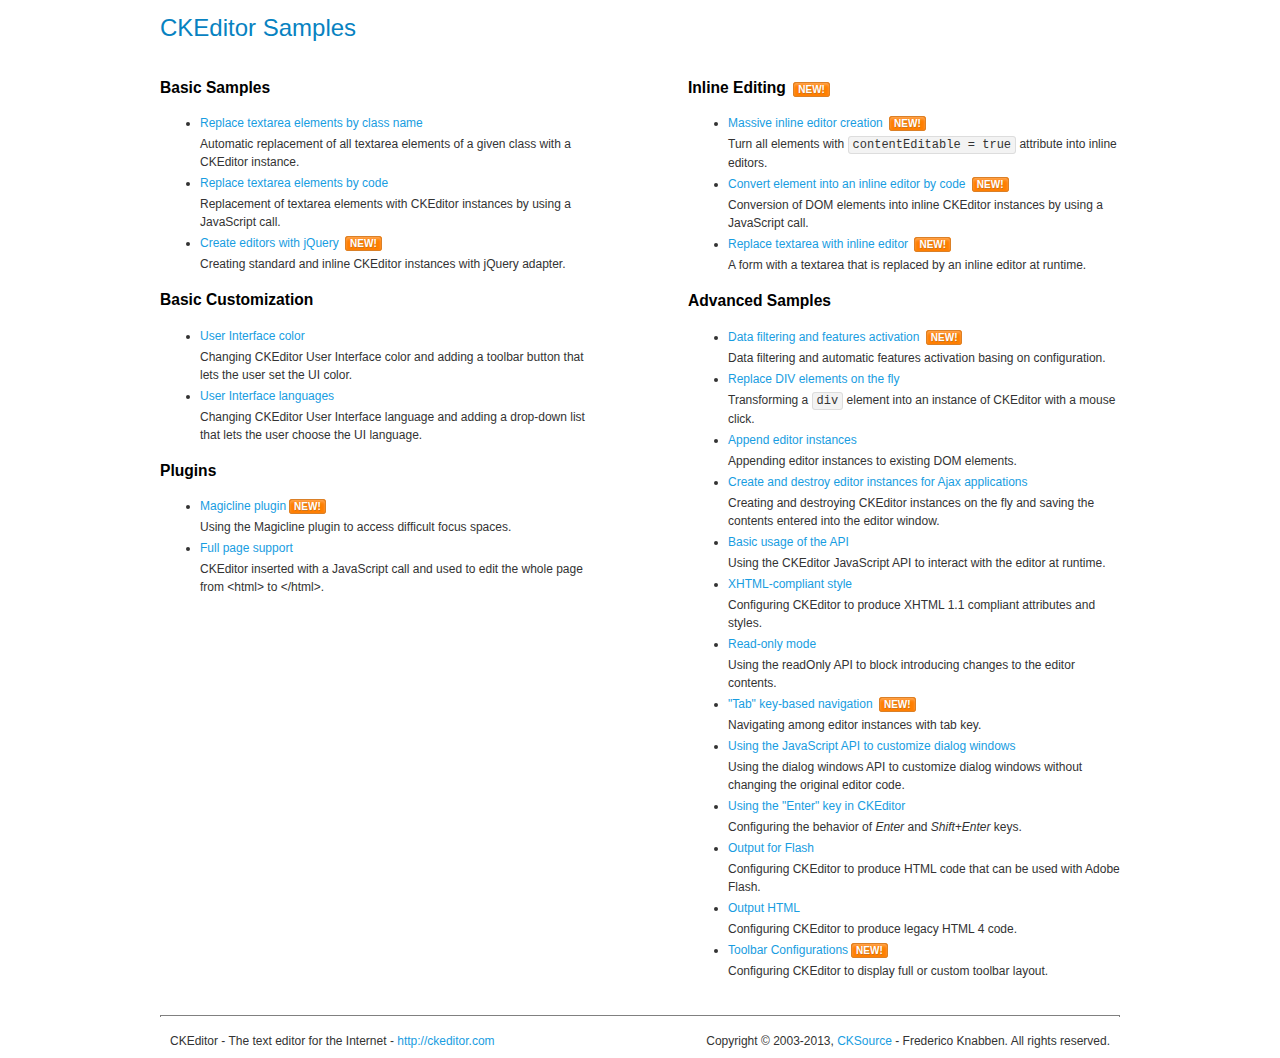
<file: admin/vendors/ckeditor/samples/index.html>
<!DOCTYPE html>
<!--
Copyright (c) 2003-2013, CKSource - Frederico Knabben. All rights reserved.
For licensing, see LICENSE.md or http://ckeditor.com/license
-->
<html>
<head>
	<title>CKEditor Samples</title>
	<meta charset="utf-8">
	<link rel="stylesheet" href="sample.css">
</head>
<body>
	<h1 class="samples">
		CKEditor Samples
	</h1>
	<div class="twoColumns">
		<div class="twoColumnsLeft">
			<h2 class="samples">
				Basic Samples
			</h2>
			<dl class="samples">
				<dt><a class="samples" href="replacebyclass.html">Replace textarea elements by class name</a></dt>
				<dd>Automatic replacement of all textarea elements of a given class with a CKEditor instance.</dd>

				<dt><a class="samples" href="replacebycode.html">Replace textarea elements by code</a></dt>
				<dd>Replacement of textarea elements with CKEditor instances by using a JavaScript call.</dd>

				<dt><a class="samples" href="jquery.html">Create editors with jQuery</a> <span class="new">New!</span></dt>
				<dd>Creating standard and inline CKEditor instances with jQuery adapter.</dd>
			</dl>

			<h2 class="samples">
				Basic Customization
			</h2>
			<dl class="samples">
				<dt><a class="samples" href="uicolor.html">User Interface color</a></dt>
				<dd>Changing CKEditor User Interface color and adding a toolbar button that lets the user set the UI color.</dd>

				<dt><a class="samples" href="uilanguages.html">User Interface languages</a></dt>
				<dd>Changing CKEditor User Interface language and adding a drop-down list that lets the user choose the UI language.</dd>
			</dl>


			<h2 class="samples">Plugins</h2>
<dl class="samples">
<dt><a class="samples" href="plugins/magicline/magicline.html">Magicline plugin</a><span class="new">New!</span></dt>
<dd>Using the Magicline plugin to access difficult focus spaces.</dd>

<dt><a class="samples" href="plugins/wysiwygarea/fullpage.html">Full page support</a></dt>
<dd>CKEditor inserted with a JavaScript call and used to edit the whole page from &lt;html&gt; to &lt;/html&gt;.</dd>
</dl>
		</div>
		<div class="twoColumnsRight">
			<h2 class="samples">
				Inline Editing <span class="new">New!</span>
			</h2>
			<dl class="samples">
				<dt><a class="samples" href="inlineall.html">Massive inline editor creation</a> <span class="new">New!</span></dt>
				<dd>Turn all elements with <code>contentEditable = true</code> attribute into inline editors.</dd>

				<dt><a class="samples" href="inlinebycode.html">Convert element into an inline editor by code</a> <span class="new">New!</span></dt>
				<dd>Conversion of DOM elements into inline CKEditor instances by using a JavaScript call.</dd>

				<dt><a class="samples" href="inlinetextarea.html">Replace textarea with inline editor</a> <span class="new">New!</span></dt>
				<dd>A form with a textarea that is replaced by an inline editor at runtime.</dd>

				
			</dl>

			<h2 class="samples">
				Advanced Samples
			</h2>
			<dl class="samples">
				<dt><a class="samples" href="datafiltering.html">Data filtering and features activation</a> <span class="new">New!</span></dt>
				<dd>Data filtering and automatic features activation basing on configuration.</dd>

				<dt><a class="samples" href="divreplace.html">Replace DIV elements on the fly</a></dt>
				<dd>Transforming a <code>div</code> element into an instance of CKEditor with a mouse click.</dd>

				<dt><a class="samples" href="appendto.html">Append editor instances</a></dt>
				<dd>Appending editor instances to existing DOM elements.</dd>

				<dt><a class="samples" href="ajax.html">Create and destroy editor instances for Ajax applications</a></dt>
				<dd>Creating and destroying CKEditor instances on the fly and saving the contents entered into the editor window.</dd>

				<dt><a class="samples" href="api.html">Basic usage of the API</a></dt>
				<dd>Using the CKEditor JavaScript API to interact with the editor at runtime.</dd>

				<dt><a class="samples" href="xhtmlstyle.html">XHTML-compliant style</a></dt>
				<dd>Configuring CKEditor to produce XHTML 1.1 compliant attributes and styles.</dd>

				<dt><a class="samples" href="readonly.html">Read-only mode</a></dt>
				<dd>Using the readOnly API to block introducing changes to the editor contents.</dd>

				<dt><a class="samples" href="tabindex.html">"Tab" key-based navigation</a> <span class="new">New!</span></dt>
				<dd>Navigating among editor instances with tab key.</dd>


				
<dt><a class="samples" href="plugins/dialog/dialog.html">Using the JavaScript API to customize dialog windows</a></dt>
<dd>Using the dialog windows API to customize dialog windows without changing the original editor code.</dd>

<dt><a class="samples" href="plugins/enterkey/enterkey.html">Using the &quot;Enter&quot; key in CKEditor</a></dt>
<dd>Configuring the behavior of <em>Enter</em> and <em>Shift+Enter</em> keys.</dd>

<dt><a class="samples" href="plugins/htmlwriter/outputforflash.html">Output for Flash</a></dt>
<dd>Configuring CKEditor to produce HTML code that can be used with Adobe Flash.</dd>

<dt><a class="samples" href="plugins/htmlwriter/outputhtml.html">Output HTML</a></dt>
<dd>Configuring CKEditor to produce legacy HTML 4 code.</dd>

<dt><a class="samples" href="plugins/toolbar/toolbar.html">Toolbar Configurations</a><span class="new">New!</span></dt>
<dd>Configuring CKEditor to display full or custom toolbar layout.</dd>

			</dl>
		</div>
	</div>
	<div id="footer">
		<hr>
		<p>
			CKEditor - The text editor for the Internet - <a class="samples" href="http://ckeditor.com/">http://ckeditor.com</a>
		</p>
		<p id="copy">
			Copyright &copy; 2003-2013, <a class="samples" href="http://cksource.com/">CKSource</a> - Frederico Knabben. All rights reserved.
		</p>
	</div>
</body>
</html>
</file>
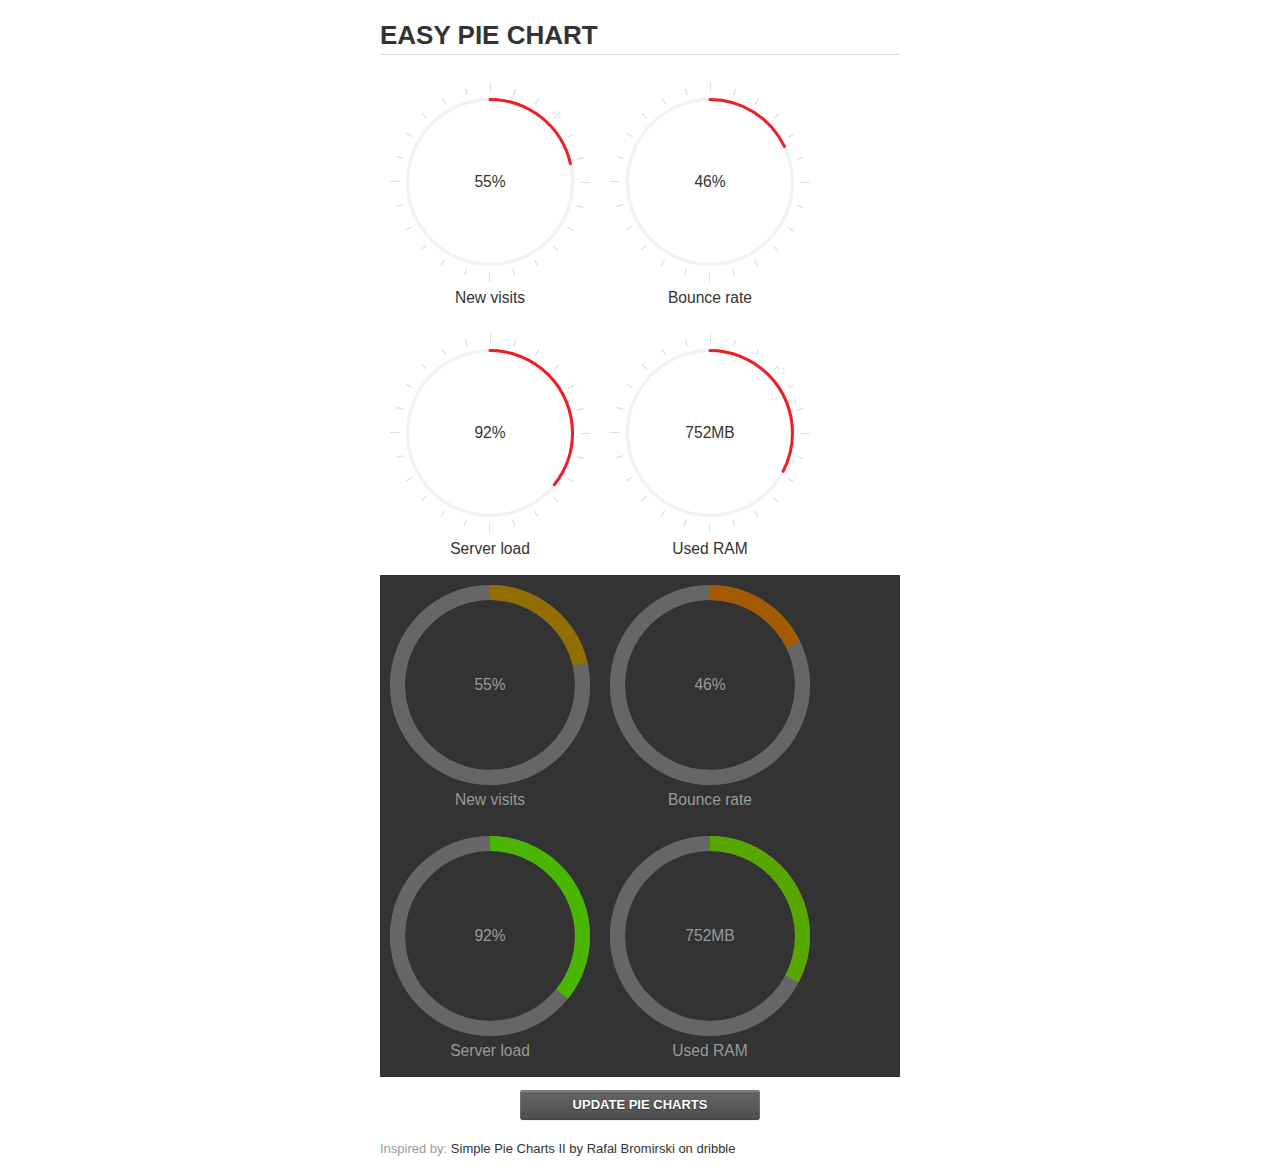
<file: admin/vendors/easypiechart/examples/index.html>
<!doctype html>
<html>
    <head>
        <meta charset="utf-8">
        <title>Easy Pie Chart</title>
        <script type="text/javascript" src="https://ajax.googleapis.com/ajax/libs/jquery/1.7.2/jquery.min.js"></script>
        <script type="text/javascript" src="http://html5shiv.googlecode.com/svn/trunk/html5.js"></script>
        <script type="text/javascript" src="excanvas.js"></script>
        <script type="text/javascript" src="../jquery.easy-pie-chart.js"></script>

        <link rel="stylesheet" type="text/css" href="style.css" media="screen">
        <link rel="stylesheet" type="text/css" href="../jquery.easy-pie-chart.css" media="screen">

        <meta name="viewport" content="width=device-width, initial-scale=1.0">

        <script type="text/javascript">
            var initPieChart = function() {
                $('.percentage').easyPieChart({
                    animate: 1000
                });
                $('.percentage-light').easyPieChart({
                    barColor: function(percent) {
                        percent /= 100;
                        return "rgb(" + Math.round(255 * (1-percent)) + ", " + Math.round(255 * percent) + ", 0)";
                    },
                    trackColor: '#666',
                    scaleColor: false,
                    lineCap: 'butt',
                    lineWidth: 15,
                    animate: 1000
                });

                $('.updateEasyPieChart').on('click', function(e) {
                  e.preventDefault();
                  $('.percentage, .percentage-light').each(function() {
                    var newValue = Math.round(100*Math.random());
                    $(this).data('easyPieChart').update(newValue);
                    $('span', this).text(newValue);
                  });
                });
            };
        </script>
    </head>
    <body onload="initPieChart();">
        <div class="container">
            <h1>EASY PIE CHART</h1>
            <div class="chart">
                <div class="percentage" data-percent="55"><span>55</span>%</div>
                <div class="label">New visits</div>
            </div>
            <div class="chart">
                <div class="percentage" data-percent="46"><span>46</span>%</div>
                <div class="label">Bounce rate</div>
            </div>
            <div class="chart">
                <div class="percentage" data-percent="92"><span>92</span>%</div>
                <div class="label">Server load</div>
            </div>
            <div class="chart">
                <div class="percentage" data-percent="84"><span>752</span>MB</div>
                <div class="label">Used RAM</div>
            </div>
            <div style="clear:both;"></div>
            <div class="dark">
                <div class="chart">
                    <div class="percentage-light" data-percent="55"><span>55</span>%</div>
                    <div class="label">New visits</div>
                </div>
                <div class="chart">
                    <div class="percentage-light" data-percent="46"><span>46</span>%</div>
                    <div class="label">Bounce rate</div>
                </div>
                <div class="chart">
                    <div class="percentage-light" data-percent="92"><span>92</span>%</div>
                    <div class="label">Server load</div>
                </div>
                <div class="chart">
                    <div class="percentage-light" data-percent="84"><span>752</span>MB</div>
                    <div class="label">Used RAM</div>
                </div>
                <div style="clear:both;"></div>
            </div>

            <p><a href="#" class="button updateEasyPieChart">Update pie charts</a></p>

            <p class="credits">Inspired by: <a href="http://drbl.in/ezuc" target="_blank">Simple Pie Charts II by Rafal Bromirski on dribble</a></p>
        </div>
    </body>
</html>
</file>
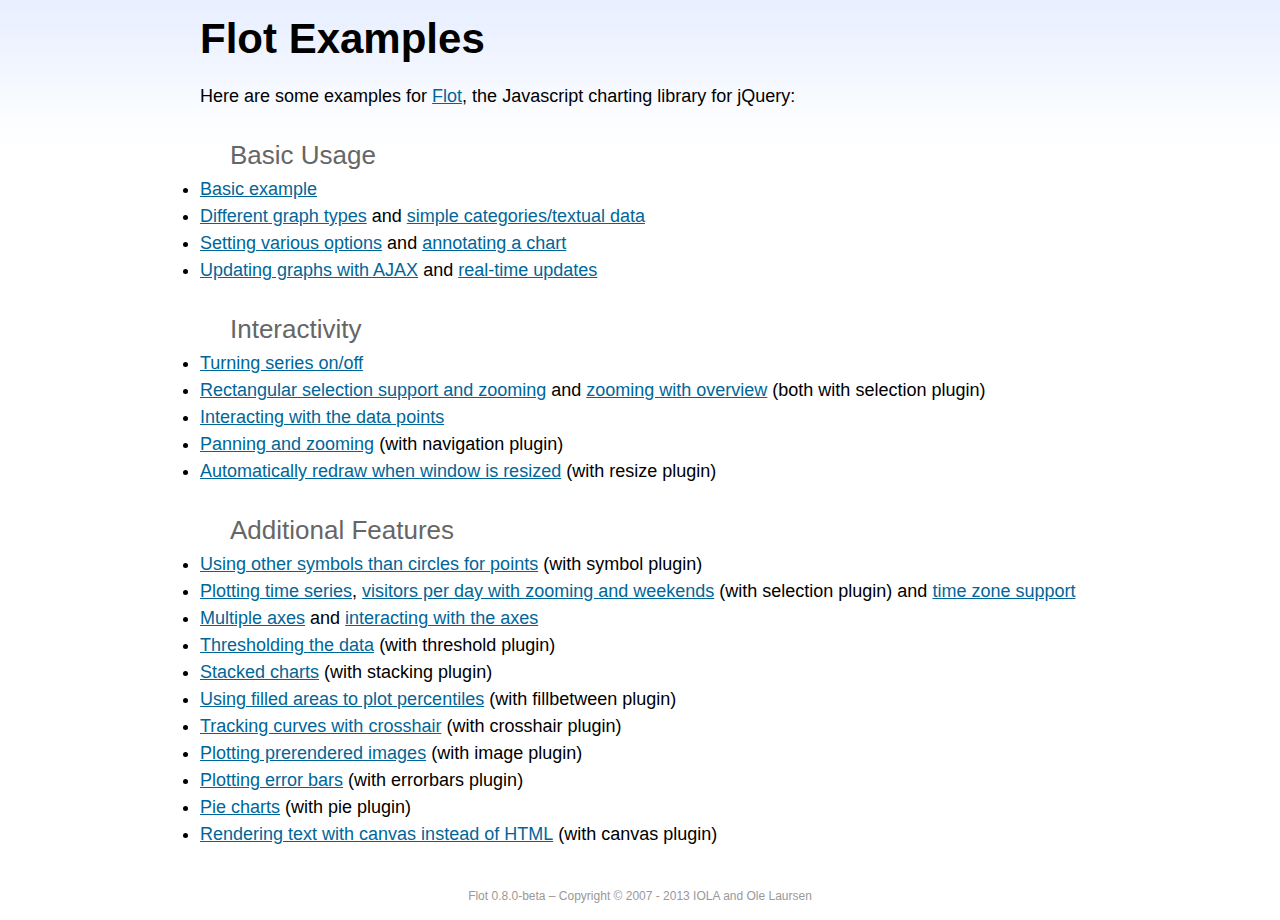
<file: admin/vendors/flot/examples/index.html>
<!DOCTYPE html PUBLIC "-//W3C//DTD HTML 4.01//EN" "http://www.w3.org/TR/html4/strict.dtd">
<html>
<head>
	<meta http-equiv="Content-Type" content="text/html; charset=utf-8">
	<title>Flot Examples</title>
	<link href="examples.css" rel="stylesheet" type="text/css">
	<style>

	h3 {
		margin-top: 30px;
		margin-bottom: 5px;
	}

	</style>
	<script language="javascript" type="text/javascript" src="../jquery.js"></script>
	<script language="javascript" type="text/javascript" src="../jquery.flot.js"></script>
	<script type="text/javascript">

	$(function() {

		// Add the Flot version string to the footer

		$("#footer").prepend("Flot " + $.plot.version + " &ndash; ");
	});

	</script>
</head>
<body>

	<div id="header">
		<h2>Flot Examples</h2>
	</div>

	<div id="content">

		<p>Here are some examples for <a href="http://www.flotcharts.org">Flot</a>, the Javascript charting library for jQuery:</p>

		<h3>Basic Usage</h3>

		<ul>
			<li><a href="basic-usage/index.html">Basic example</a></li>
			<li><a href="series-types/index.html">Different graph types</a> and <a href="categories/index.html">simple categories/textual data</a></li>
			<li><a href="basic-options/index.html">Setting various options</a> and <a href="annotating/index.html">annotating a chart</a></li>
			<li><a href="ajax/index.html">Updating graphs with AJAX</a> and <a href="realtime/index.html">real-time updates</a></li>
		</ul>

		<h3>Interactivity</h3>

		<ul>
			<li><a href="series-toggle/index.html">Turning series on/off</a></li>
			<li><a href="selection/index.html">Rectangular selection support and zooming</a> and <a href="zooming/index.html">zooming with overview</a> (both with selection plugin)</li>
			<li><a href="interacting/index.html">Interacting with the data points</a></li>
			<li><a href="navigate/index.html">Panning and zooming</a> (with navigation plugin)</li>
			<li><a href="resize/index.html">Automatically redraw when window is resized</a> (with resize plugin)</li>
		</ul>

		<h3>Additional Features</h3>

		<ul>
			<li><a href="symbols/index.html">Using other symbols than circles for points</a> (with symbol plugin)</li>
			<li><a href="axes-time/index.html">Plotting time series</a>, <a href="visitors/index.html">visitors per day with zooming and weekends</a> (with selection plugin) and <a href="axes-time-zones/index.html">time zone support</a></li>
			<li><a href="axes-multiple/index.html">Multiple axes</a> and <a href="axes-interacting/index.html">interacting with the axes</a></li>
			<li><a href="threshold/index.html">Thresholding the data</a> (with threshold plugin)</li>
			<li><a href="stacking/index.html">Stacked charts</a> (with stacking plugin)</li>
			<li><a href="percentiles/index.html">Using filled areas to plot percentiles</a> (with fillbetween plugin)</li>
			<li><a href="tracking/index.html">Tracking curves with crosshair</a> (with crosshair plugin)</li>
			<li><a href="image/index.html">Plotting prerendered images</a> (with image plugin)</li>
			<li><a href="series-errorbars/index.html">Plotting error bars</a> (with errorbars plugin)</li>
			<li><a href="series-pie/index.html">Pie charts</a> (with pie plugin)</li>
			<li><a href="canvas/index.html">Rendering text with canvas instead of HTML</a> (with canvas plugin)</li>
		</ul>

	</div>

	<div id="footer">
		Copyright &copy; 2007 - 2013 IOLA and Ole Laursen
	</div>

</body>
</html>
</file>
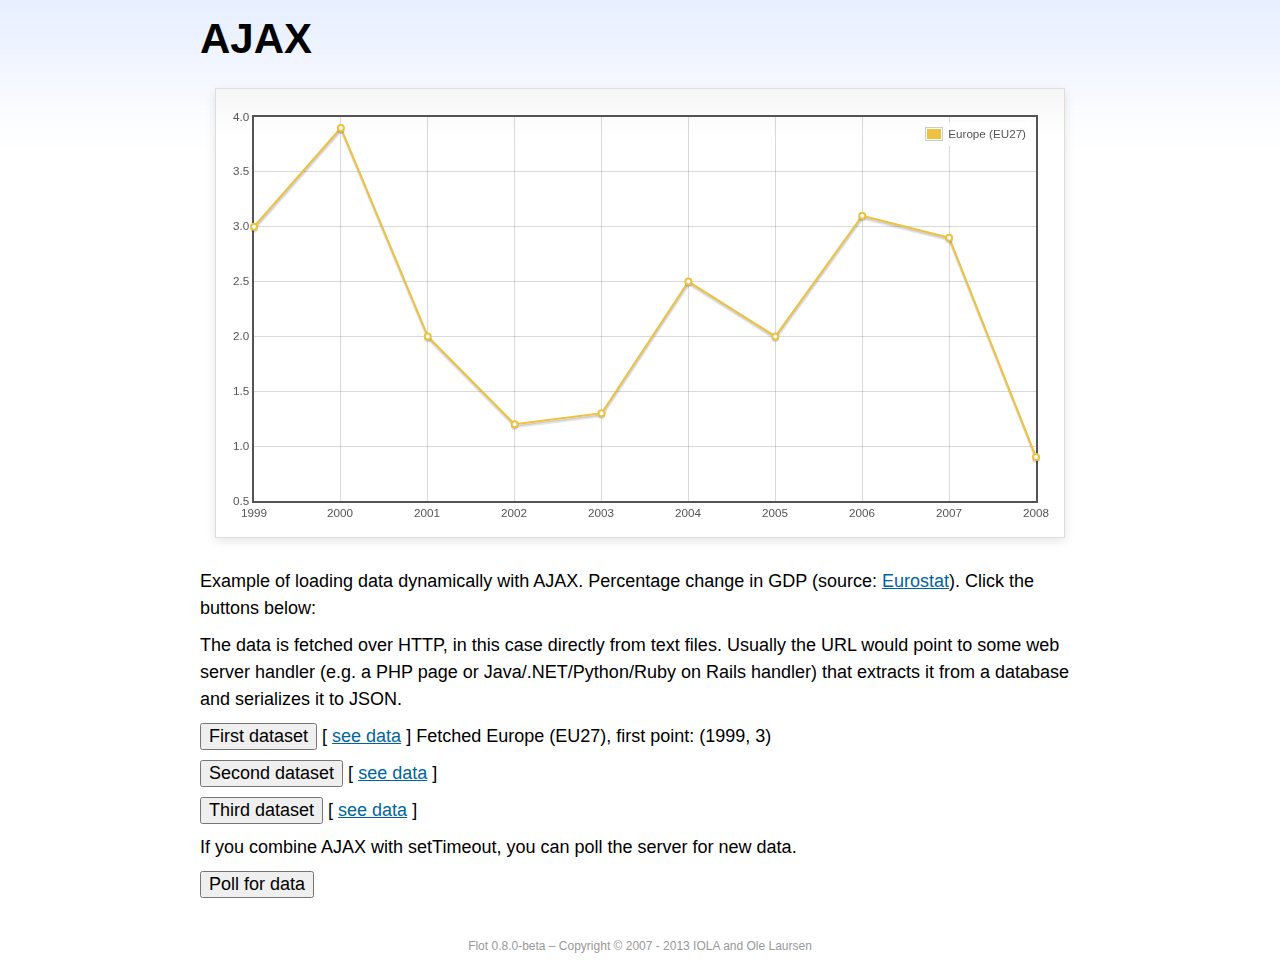
<file: admin/vendors/flot/examples/ajax/index.html>
<!DOCTYPE html PUBLIC "-//W3C//DTD HTML 4.01//EN" "http://www.w3.org/TR/html4/strict.dtd">
<html>
<head>
	<meta http-equiv="Content-Type" content="text/html; charset=utf-8">
	<title>Flot Examples: AJAX</title>
	<link href="../examples.css" rel="stylesheet" type="text/css">
	<!--[if lte IE 8]><script language="javascript" type="text/javascript" src="../../excanvas.min.js"></script><![endif]-->
	<script language="javascript" type="text/javascript" src="../../jquery.js"></script>
	<script language="javascript" type="text/javascript" src="../../jquery.flot.js"></script>
	<script type="text/javascript">

	$(function() {

		var options = {
			lines: {
				show: true
			},
			points: {
				show: true
			},
			xaxis: {
				tickDecimals: 0,
				tickSize: 1
			}
		};

		var data = [];

		$.plot("#placeholder", data, options);

		// Fetch one series, adding to what we already have

		var alreadyFetched = {};

		$("button.fetchSeries").click(function () {

			var button = $(this);

			// Find the URL in the link right next to us, then fetch the data

			var dataurl = button.siblings("a").attr("href");

			function onDataReceived(series) {

				// Extract the first coordinate pair; jQuery has parsed it, so
				// the data is now just an ordinary JavaScript object

				var firstcoordinate = "(" + series.data[0][0] + ", " + series.data[0][1] + ")";
				button.siblings("span").text("Fetched " + series.label + ", first point: " + firstcoordinate);

				// Push the new data onto our existing data array

				if (!alreadyFetched[series.label]) {
					alreadyFetched[series.label] = true;
					data.push(series);
				}

				$.plot("#placeholder", data, options);
			}

			$.ajax({
				url: dataurl,
				type: "GET",
				dataType: "json",
				success: onDataReceived
			});
		});

		// Initiate a recurring data update

		$("button.dataUpdate").click(function () {

			data = [];
			alreadyFetched = {};

			$.plot("#placeholder", data, options);

			var iteration = 0;

			function fetchData() {

				++iteration;

				function onDataReceived(series) {

					// Load all the data in one pass; if we only got partial
					// data we could merge it with what we already have.

					data = [ series ];
					$.plot("#placeholder", data, options);
				}

				// Normally we call the same URL - a script connected to a
				// database - but in this case we only have static example
				// files, so we need to modify the URL.

				$.ajax({
					url: "data-eu-gdp-growth-" + iteration + ".json",
					type: "GET",
					dataType: "json",
					success: onDataReceived
				});

				if (iteration < 5) {
					setTimeout(fetchData, 1000);
				} else {
					data = [];
					alreadyFetched = {};
				}
			}

			setTimeout(fetchData, 1000);
		});

		// Load the first series by default, so we don't have an empty plot

		$("button.fetchSeries:first").click();

		// Add the Flot version string to the footer

		$("#footer").prepend("Flot " + $.plot.version + " &ndash; ");
	});

	</script>
</head>
<body>

	<div id="header">
		<h2>AJAX</h2>
	</div>

	<div id="content">

		<div class="demo-container">
			<div id="placeholder" class="demo-placeholder"></div>
		</div>

		<p>Example of loading data dynamically with AJAX. Percentage change in GDP (source: <a href="http://epp.eurostat.ec.europa.eu/tgm/table.do?tab=table&init=1&plugin=1&language=en&pcode=tsieb020">Eurostat</a>). Click the buttons below:</p>

		<p>The data is fetched over HTTP, in this case directly from text files. Usually the URL would point to some web server handler (e.g. a PHP page or Java/.NET/Python/Ruby on Rails handler) that extracts it from a database and serializes it to JSON.</p>

		<p>
			<button class="fetchSeries">First dataset</button>
			[ <a href="data-eu-gdp-growth.json">see data</a> ]
			<span></span>
		</p>

		<p>
			<button class="fetchSeries">Second dataset</button>
			[ <a href="data-japan-gdp-growth.json">see data</a> ]
			<span></span>
		</p>

		<p>
			<button class="fetchSeries">Third dataset</button>
			[ <a href="data-usa-gdp-growth.json">see data</a> ]
			<span></span>
		</p>

		<p>If you combine AJAX with setTimeout, you can poll the server for new data.</p>

		<p>
			<button class="dataUpdate">Poll for data</button>
		</p>

	</div>

	<div id="footer">
		Copyright &copy; 2007 - 2013 IOLA and Ole Laursen
	</div>

</body>
</html>
</file>
<file: admin/vendors/ckeditor/samples/sample.css>
/*
Copyright (c) 2003-2013, CKSource - Frederico Knabben. All rights reserved.
For licensing, see LICENSE.md or http://ckeditor.com/license
*/

html, body, h1, h2, h3, h4, h5, h6, div, span, blockquote, p, address, form, fieldset, img, ul, ol, dl, dt, dd, li, hr, table, td, th, strong, em, sup, sub, dfn, ins, del, q, cite, var, samp, code, kbd, tt, pre
{
	line-height: 1.5em;
}

body
{
	padding: 10px 30px;
}

input, textarea, select, option, optgroup, button, td, th
{
	font-size: 100%;
}

pre, code, kbd, samp, tt
{
	font-family: monospace,monospace;
	font-size: 1em;
}

body {
    width: 960px;
    margin: 0 auto;
}

code
{
	background: #f3f3f3;
	border: 1px solid #ddd;
	padding: 1px 4px;

	-moz-border-radius: 3px;
	-webkit-border-radius: 3px;
	border-radius: 3px;
}

abbr
{
	border-bottom: 1px dotted #555;
	cursor: pointer;
}

.new
{
	background: #FF7E00;
	border: 1px solid #DA8028;
	color: #fff;
	font-size: 10px;
	font-weight: bold;
	padding: 1px 4px;
	text-shadow: 0 1px 0 #C97626;
	text-transform: uppercase;
	margin: 0 0 0 3px;

	-moz-border-radius: 3px;
	-webkit-border-radius: 3px;
	border-radius: 3px;

	-moz-box-shadow: 0 2px 3px 0 #FFA54E inset;
	-webkit-box-shadow: 0 2px 3px 0 #FFA54E inset;
	box-shadow: 0 2px 3px 0 #FFA54E inset;
}

h1.samples
{
	color: #0782C1;
	font-size: 200%;
	font-weight: normal;
	margin: 0;
	padding: 0;
}

h1.samples a
{
	color: #0782C1;
	text-decoration: none;
	border-bottom: 1px dotted #0782C1;
}

.samples a:hover
{
	border-bottom: 1px dotted #0782C1;
}

h2.samples
{
	color: #000000;
	font-size: 130%;
	margin: 15px 0 0 0;
	padding: 0;
}

p, blockquote, address, form, pre, dl, h1.samples, h2.samples
{
	margin-bottom: 15px;
}

ul.samples
{
	margin-bottom: 15px;
}

.clear
{
	clear: both;
}

fieldset
{
	margin: 0;
	padding: 10px;
}

body, input, textarea
{
	color: #333333;
	font-family: Arial, Helvetica, sans-serif;
}

body
{
	font-size: 75%;
}

a.samples
{
	color: #189DE1;
	text-decoration: none;
}

form
{
	margin: 0;
	padding: 0;
}

pre.samples
{
	background-color: #F7F7F7;
	border: 1px solid #D7D7D7;
	overflow: auto;
	padding: 0.25em;
	white-space: pre-wrap; /* CSS 2.1 */
	word-wrap: break-word; /* IE7 */
	-moz-tab-size: 4;
	-o-tab-size: 4;
	-webkit-tab-size: 4;
	tab-size: 4;
}

#footer
{
	clear: both;
	padding-top: 10px;
}

#footer hr
{
	margin: 10px 0 15px 0;
	height: 1px;
	border: solid 1px gray;
	border-bottom: none;
}

#footer p
{
	margin: 0 10px 10px 10px;
	float: left;
}

#footer #copy
{
	float: right;
}

#outputSample
{
	width: 100%;
	table-layout: fixed;
}

#outputSample thead th
{
	color: #dddddd;
	background-color: #999999;
	padding: 4px;
	white-space: nowrap;
}

#outputSample tbody th
{
	vertical-align: top;
	text-align: left;
}

#outputSample pre
{
	margin: 0;
	padding: 0;
}

.description
{
	border: 1px dotted #B7B7B7;
	margin-bottom: 10px;
	padding: 10px 10px 0;
	overflow: hidden;
}

label
{
	display: block;
	margin-bottom: 6px;
}

/**
 *	CKEditor editables are automatically set with the "cke_editable" class
 *	plus cke_editable_(inline|themed) depending on the editor type.
 */

/* Style a bit the inline editables. */
.cke_editable.cke_editable_inline
{
	cursor: pointer;
}

/* Once an editable element gets focused, the "cke_focus" class is
   added to it, so we can style it differently. */
.cke_editable.cke_editable_inline.cke_focus
{
	box-shadow: inset 0px 0px 20px 3px #ddd, inset 0 0 1px #000;
	outline: none;
	background: #eee;
	cursor: text;
}

/* Avoid pre-formatted overflows inline editable. */
.cke_editable_inline pre
{
	white-space: pre-wrap;
	word-wrap: break-word;
}

/**
 *	Samples index styles.
 */

.twoColumns,
.twoColumnsLeft,
.twoColumnsRight
{
	overflow: hidden;
}

.twoColumnsLeft,
.twoColumnsRight
{
	width: 45%;
}

.twoColumnsLeft
{
	float: left;
}

.twoColumnsRight
{
	float: right;
}

dl.samples
{
	padding: 0 0 0 40px;
}
dl.samples > dt
{
	display: list-item;
	list-style-type: disc;
	list-style-position: outside;
	margin: 0 0 3px;
}
dl.samples > dd
{
	margin: 0 0 3px;
}
.warning
{
    color: #ff0000;
	background-color: #FFCCBA;
    border: 2px dotted #ff0000;
	padding: 15px 10px;
	margin: 10px 0;
}

/* Used on inline samples */

blockquote
{
	font-style: italic;
	font-family: Georgia, Times, "Times New Roman", serif;
	padding: 2px 0;
	border-style: solid;
	border-color: #ccc;
	border-width: 0;
}

.cke_contents_ltr blockquote
{
	padding-left: 20px;
	padding-right: 8px;
	border-left-width: 5px;
}

.cke_contents_rtl blockquote
{
	padding-left: 8px;
	padding-right: 20px;
	border-right-width: 5px;
}

img.right {
    border: 1px solid #ccc;
    float: right;
    margin-left: 15px;
    padding: 5px;
}

img.left {
    border: 1px solid #ccc;
    float: left;
    margin-right: 15px;
    padding: 5px;
}
</file>
<file: admin/vendors/easypiechart/examples/style.css>
body {
    font: 13px/1.4 'Helvetica Neue', 'Helvetica','Arial', sans-serif;
    color: #333;
}

.container {
    width: 520px;
    margin: auto;
}

h1 {
    border-bottom: 1px solid #d9d9d9;
}

a {
    color: #be2221;
    text-decoration: none;
}

.chart {
    float: left;
    margin: 10px;
}

.percentage,
.label {
    text-align: center;
    color: #333;
    font-weight: 100;
    font-size: 1.2em;
    margin-bottom: 0.3em;
}

.credits {
    padding-top: 0.5em;
    clear: both;
    color: #999;
}

.credits a {
    color: #333;
}

.dark {
    background: #333;
}

.dark .percentage-light,
.dark .label {
    text-align: center;
    color: #999;
    font-weight: 100;
    font-size: 1.2em;
    margin-bottom: 0.3em;
}


.button {
  -webkit-box-shadow: inset 0 0 1px #000, inset 0 1px 0 1px rgba(255,255,255,0.2), 0 1px 1px -1px rgba(0, 0, 0, .5);
  -moz-box-shadow: inset 0 0 1px #000, inset 0 1px 0 1px rgba(255,255,255,0.2), 0 1px 1px -1px rgba(0, 0, 0, .5);
  box-shadow: inset 0 0 1px #000, inset 0 1px 0 1px rgba(255,255,255,0.2), 0 1px 1px -1px rgba(0, 0, 0, .5);
  -webkit-border-radius: 3px;
  -moz-border-radius: 3px;
  border-radius: 3px;
  padding: 6px 20px;
  font-weight: bold;
  text-transform: uppercase;
  display: block;
  margin: auto;
  max-width: 200px;
  text-align: center;
  background-color: #5c5c5c;
  background-image: -moz-linear-gradient(top, #666666, #4d4d4d);
  background-image: -ms-linear-gradient(top, #666666, #4d4d4d);
  background-image: -webkit-gradient(linear, 0 0, 0 100%, from(#666666), to(#4d4d4d));
  background-image: -webkit-linear-gradient(top, #666666, #4d4d4d);
  background-image: -o-linear-gradient(top, #666666, #4d4d4d);
  background-image: linear-gradient(top, #666666, #4d4d4d);
  background-repeat: repeat-x;
  filter: progid:DXImageTransform.Microsoft.gradient(startColorstr='#666666', endColorstr='#4d4d4d', GradientType=0);
  color: #ffffff;
  text-shadow: 0 1px 1px #333333;
}
.button:hover {
  color: #ffffff;
  text-decoration: none;
  background-color: #616161;
  background-image: -moz-linear-gradient(top, #6b6b6b, #525252);
  background-image: -ms-linear-gradient(top, #6b6b6b, #525252);
  background-image: -webkit-gradient(linear, 0 0, 0 100%, from(#6b6b6b), to(#525252));
  background-image: -webkit-linear-gradient(top, #6b6b6b, #525252);
  background-image: -o-linear-gradient(top, #6b6b6b, #525252);
  background-image: linear-gradient(top, #6b6b6b, #525252);
  background-repeat: repeat-x;
  filter: progid:DXImageTransform.Microsoft.gradient(startColorstr='#6b6b6b', endColorstr='#525252', GradientType=0);
}
.button:active {
  background-color: #575757;
  background-image: -moz-linear-gradient(top, #616161, #474747);
  background-image: -ms-linear-gradient(top, #616161, #474747);
  background-image: -webkit-gradient(linear, 0 0, 0 100%, from(#616161), to(#474747));
  background-image: -webkit-linear-gradient(top, #616161, #474747);
  background-image: -o-linear-gradient(top, #616161, #474747);
  background-image: linear-gradient(top, #616161, #474747);
  background-repeat: repeat-x;
  filter: progid:DXImageTransform.Microsoft.gradient(startColorstr='#616161', endColorstr='#474747', GradientType=0);
  -webkit-transform: translate(0, 1px);
  -moz-transform: translate(0, 1px);
  -ms-transform: translate(0, 1px);
  -o-transform: translate(0, 1px);
  transform: translate(0, 1px);
}
.button:disabled {
  background-color: #dddddd;
  background-image: -moz-linear-gradient(top, #e7e7e7, #cdcdcd);
  background-image: -ms-linear-gradient(top, #e7e7e7, #cdcdcd);
  background-image: -webkit-gradient(linear, 0 0, 0 100%, from(#e7e7e7), to(#cdcdcd));
  background-image: -webkit-linear-gradient(top, #e7e7e7, #cdcdcd);
  background-image: -o-linear-gradient(top, #e7e7e7, #cdcdcd);
  background-image: linear-gradient(top, #e7e7e7, #cdcdcd);
  background-repeat: repeat-x;
  filter: progid:DXImageTransform.Microsoft.gradient(startColorstr='#e7e7e7', endColorstr='#cdcdcd', GradientType=0);
  color: #939393;
  text-shadow: 0 1px 1px #fff;
}

@media screen and (max-device-width: 480px) {
  .container{
    width: 100%;
  }
}
</file>
<file: admin/vendors/flot/examples/examples.css>
* {	padding: 0; margin: 0; vertical-align: top; }

body {
	background: url(background.png) repeat-x;
	font: 18px/1.5em "proxima-nova", Helvetica, Arial, sans-serif;
}

a {	color: #069; }
a:hover { color: #28b; }

h2 {
	margin-top: 15px;
	font: normal 32px "omnes-pro", Helvetica, Arial, sans-serif;
}

h3 {
	margin-left: 30px;
	font: normal 26px "omnes-pro", Helvetica, Arial, sans-serif;
	color: #666;
}

p {
	margin-top: 10px;
}

button {
	font-size: 18px;
	padding: 1px 7px;
}

input {
	font-size: 18px;
}

input[type=checkbox] {
	margin: 7px;
}

#header {
	position: relative;
	width: 900px;
	margin: auto;
}

#header h2 {
	margin-left: 10px;
	vertical-align: middle;
	font-size: 42px;
	font-weight: bold;
	text-decoration: none;
	color: #000;
}

#content {
	width: 880px;
	margin: 0 auto;
	padding: 10px;
}

#footer {
	margin-top: 25px;
	margin-bottom: 10px;
	text-align: center;
	font-size: 12px;
	color: #999;
}

.demo-container {
	box-sizing: border-box;
	width: 850px;
	height: 450px;
	padding: 20px 15px 15px 15px;
	margin: 15px auto 30px auto;
	border: 1px solid #ddd;
	background: #fff;
	background: linear-gradient(#f6f6f6 0, #fff 50px);
	background: -o-linear-gradient(#f6f6f6 0, #fff 50px);
	background: -ms-linear-gradient(#f6f6f6 0, #fff 50px);
	background: -moz-linear-gradient(#f6f6f6 0, #fff 50px);
	background: -webkit-linear-gradient(#f6f6f6 0, #fff 50px);
	box-shadow: 0 3px 10px rgba(0,0,0,0.15);
	-o-box-shadow: 0 3px 10px rgba(0,0,0,0.1);
	-ms-box-shadow: 0 3px 10px rgba(0,0,0,0.1);
	-moz-box-shadow: 0 3px 10px rgba(0,0,0,0.1);
	-webkit-box-shadow: 0 3px 10px rgba(0,0,0,0.1);
}

.demo-placeholder {
	width: 100%;
	height: 100%;
	font-size: 14px;
	line-height: 14px;
}

.legend table {
	border-spacing: 5px;
}
</file>
